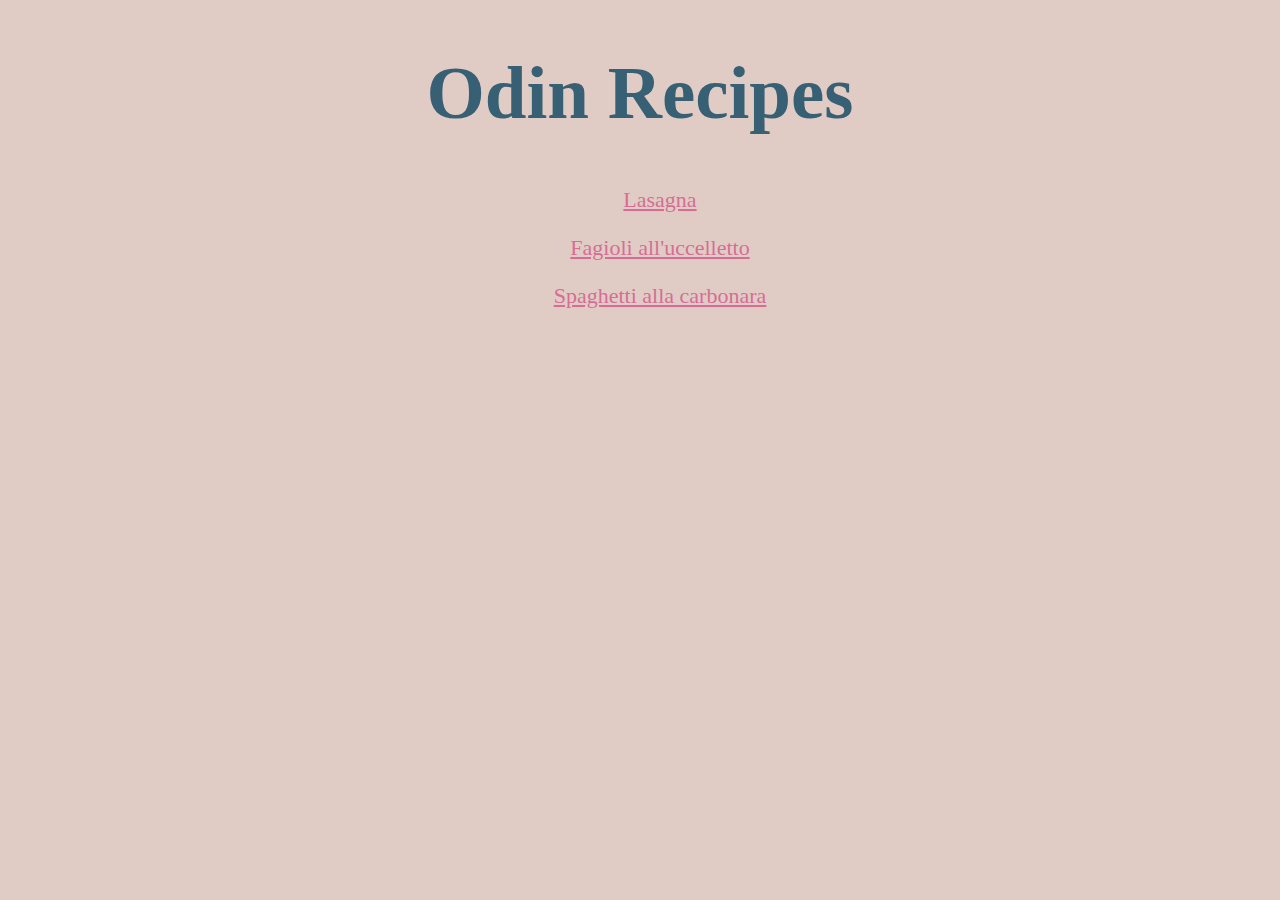
<file: index.html>
<!DOCTYPE html>
<html lang="en">
    <head>
        <meta charset="UTF-8">
        <title>Recipes</title>
        <link rel="stylesheet" href="style.css">
    </head>

    <body>
        <h1 class="title">Odin Recipes</h1>
        <ul class="lista-ricette">
            <li><p><a href="./recipes/lasagna.html">Lasagna</a></p></li>
            <li><p><a href="./recipes/fagioli_uccelletto.html">Fagioli all'uccelletto</a></p></li>
            <li><p><a href="./recipes/spaghetti_carbonara.html">Spaghetti alla carbonara</a></p></li>
        </ul>
    </body>
</html>
</file>
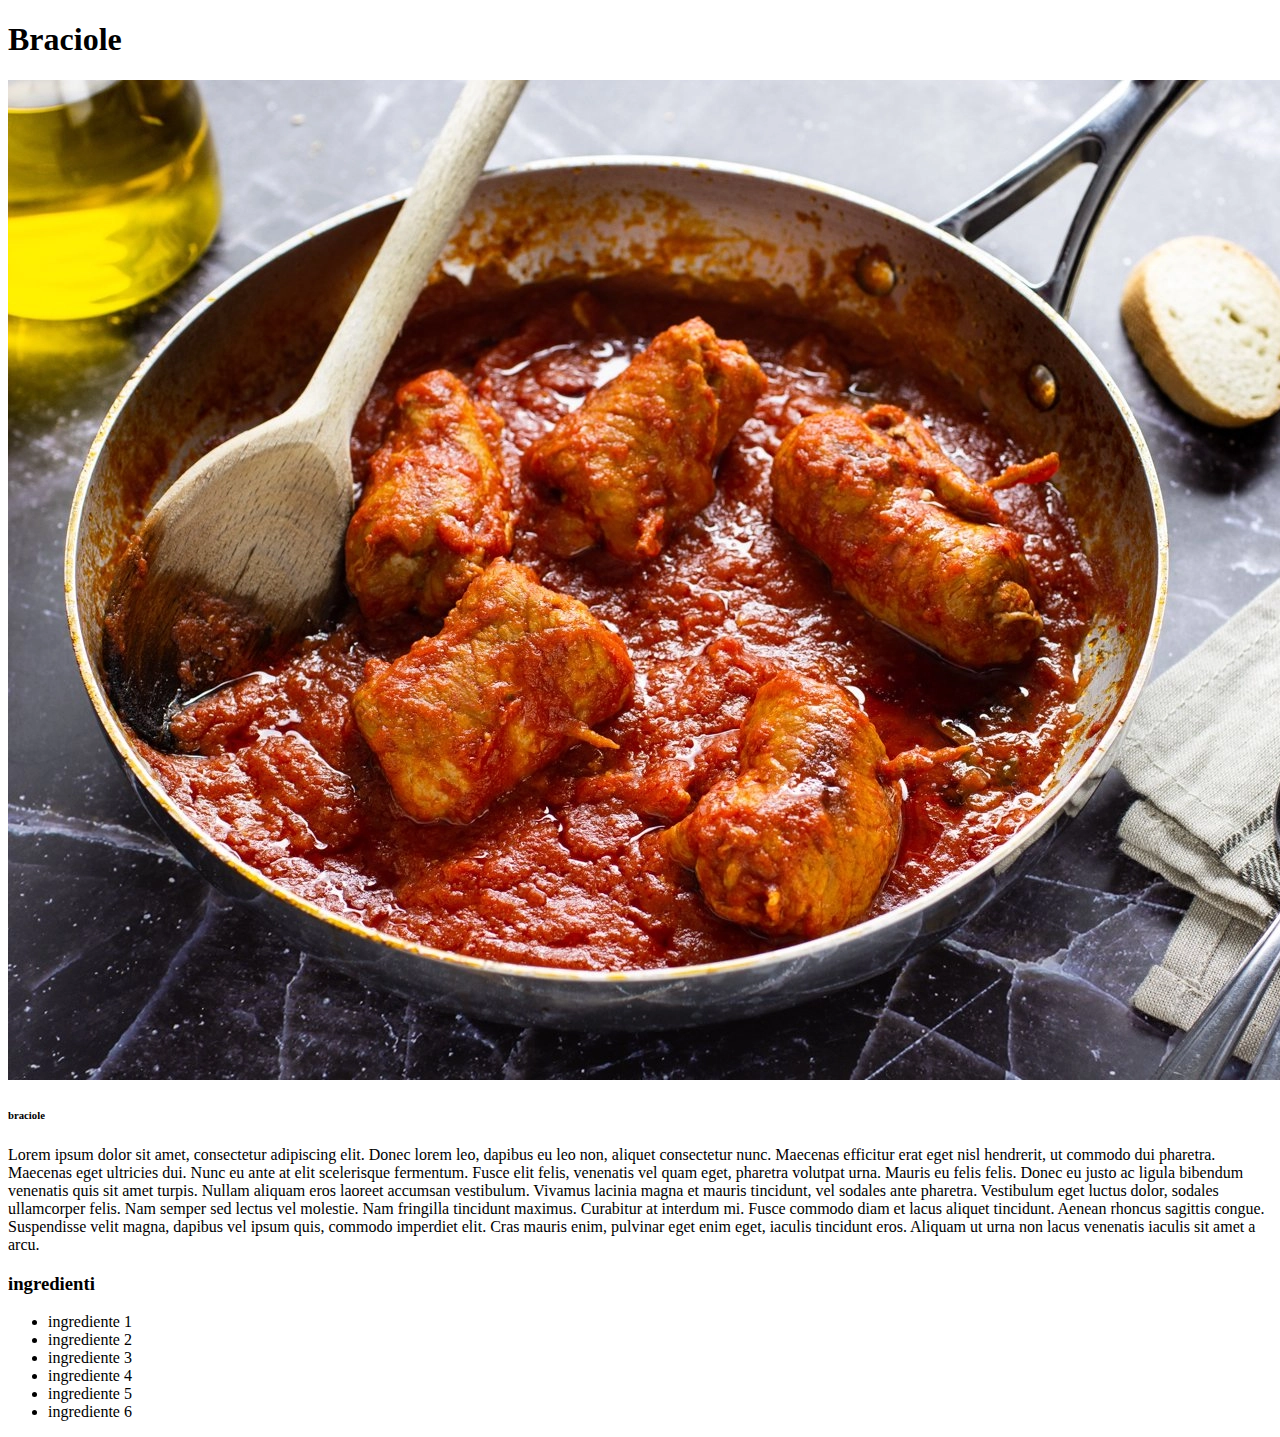
<file: recipes/braciole.html>
<!DOCTYPE html>

<html lang="en">

<head>
  <meta charset=utf-8>
  <title>braciole</title>

<body>
  <h1>Braciole</h1>
  <img src="../images/braciole.webp" </body>
  <h6>braciole</h6>
  <p>Lorem ipsum dolor sit amet, consectetur adipiscing elit. Donec lorem leo, dapibus eu leo non, aliquet consectetur
    nunc. Maecenas efficitur erat eget nisl hendrerit, ut commodo dui pharetra. Maecenas eget ultricies dui. Nunc eu
    ante at elit scelerisque fermentum. Fusce elit felis, venenatis vel quam eget, pharetra volutpat urna. Mauris eu
    felis felis. Donec eu justo ac ligula bibendum venenatis quis sit amet turpis.

    Nullam aliquam eros laoreet accumsan vestibulum. Vivamus lacinia magna et mauris tincidunt, vel sodales ante
    pharetra. Vestibulum eget luctus dolor, sodales ullamcorper felis. Nam semper sed lectus vel molestie. Nam fringilla
    tincidunt maximus. Curabitur at interdum mi. Fusce commodo diam et lacus aliquet tincidunt. Aenean rhoncus sagittis
    congue. Suspendisse velit magna, dapibus vel ipsum quis, commodo imperdiet elit. Cras mauris enim, pulvinar eget
    enim eget, iaculis tincidunt eros. Aliquam ut urna non lacus venenatis iaculis sit amet a arcu.</p>
  </head>

  <h3>ingredienti</h3>

  <ul>
    <li>ingrediente 1</li>
    <li>ingrediente 2</li>
    <li>ingrediente 3</li>
    <li>ingrediente 4</li>
    <li>ingrediente 5</li>
    <li>ingrediente 6</li>
  </ul>

</html>
</file>
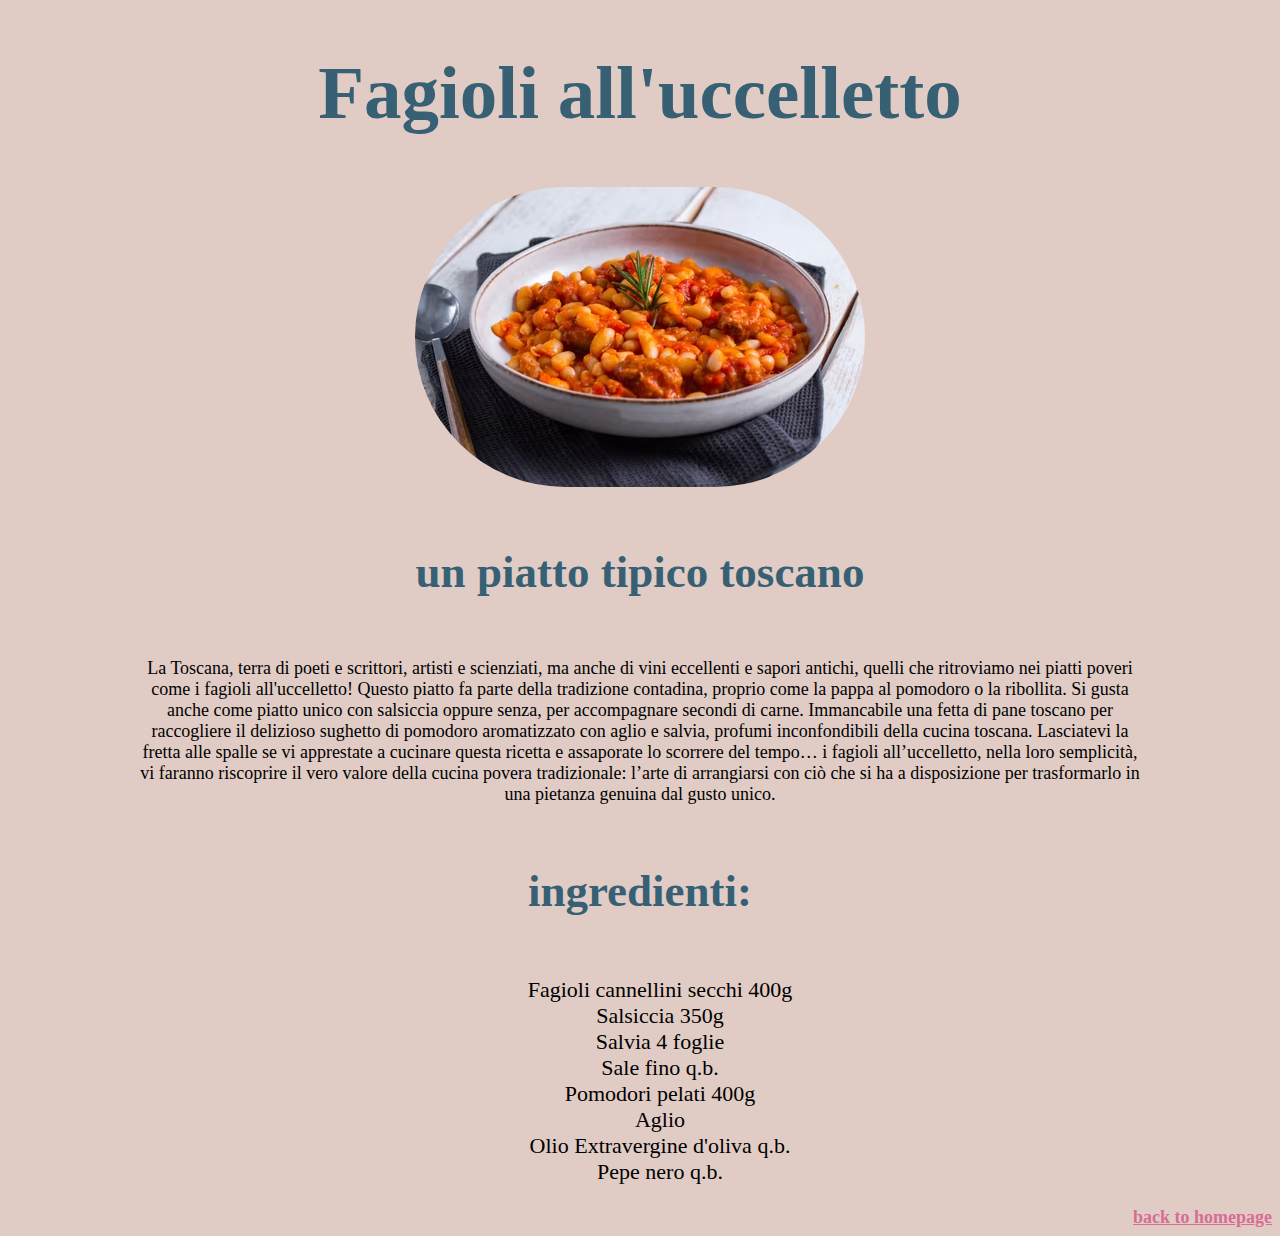
<file: recipes/fagioli_uccelletto.html>
<!DOCTYPE html>

<html lang="en">
    <head>
        <meta charset="UTF-8">
        <title>Fagioli all'uccelletto</title>
        <link rel="stylesheet" href="../style.css">
    </head>

    <body>
        <h1 class="title">Fagioli all'uccelletto</h1>
        <img src="../img/fagioli_uccelletto.jpg">
        <h4 class="subtitle">un piatto tipico toscano</h4>
        <p class="description">La Toscana, terra di poeti e scrittori, artisti e scienziati, ma anche di vini eccellenti e sapori antichi, quelli che ritroviamo nei piatti poveri come i fagioli all'uccelletto! Questo piatto fa parte della tradizione contadina, proprio come la pappa al pomodoro o la ribollita. Si gusta anche come piatto unico con salsiccia oppure senza, per accompagnare secondi di carne. Immancabile una fetta di pane toscano per raccogliere il delizioso sughetto di pomodoro aromatizzato con aglio e salvia, profumi inconfondibili della cucina toscana. Lasciatevi la fretta alle spalle se vi apprestate a cucinare questa ricetta e assaporate lo scorrere del tempo… i fagioli all’uccelletto, nella loro semplicità, vi faranno riscoprire il vero valore della cucina povera tradizionale: l’arte di arrangiarsi con ciò che si ha a disposizione per trasformarlo in una pietanza genuina dal gusto unico.</p>
        <h4 class="subtitle">ingredienti:</h4>
        <ul class="ingredients">
            <li>Fagioli cannellini secchi 400g</li>
            <li>Salsiccia 350g</li>
            <li>Salvia 4 foglie</li>
            <li>Sale fino q.b.</li>
            <li>Pomodori pelati 400g</li>
            <li>Aglio</li>
            <li>Olio Extravergine d'oliva q.b.</li>
            <li>Pepe nero q.b.</li>
        </ul>

        <div class="back">
            <a href="../index.html">back to homepage</a>
        </div> 
    </body>
</html>
</file>
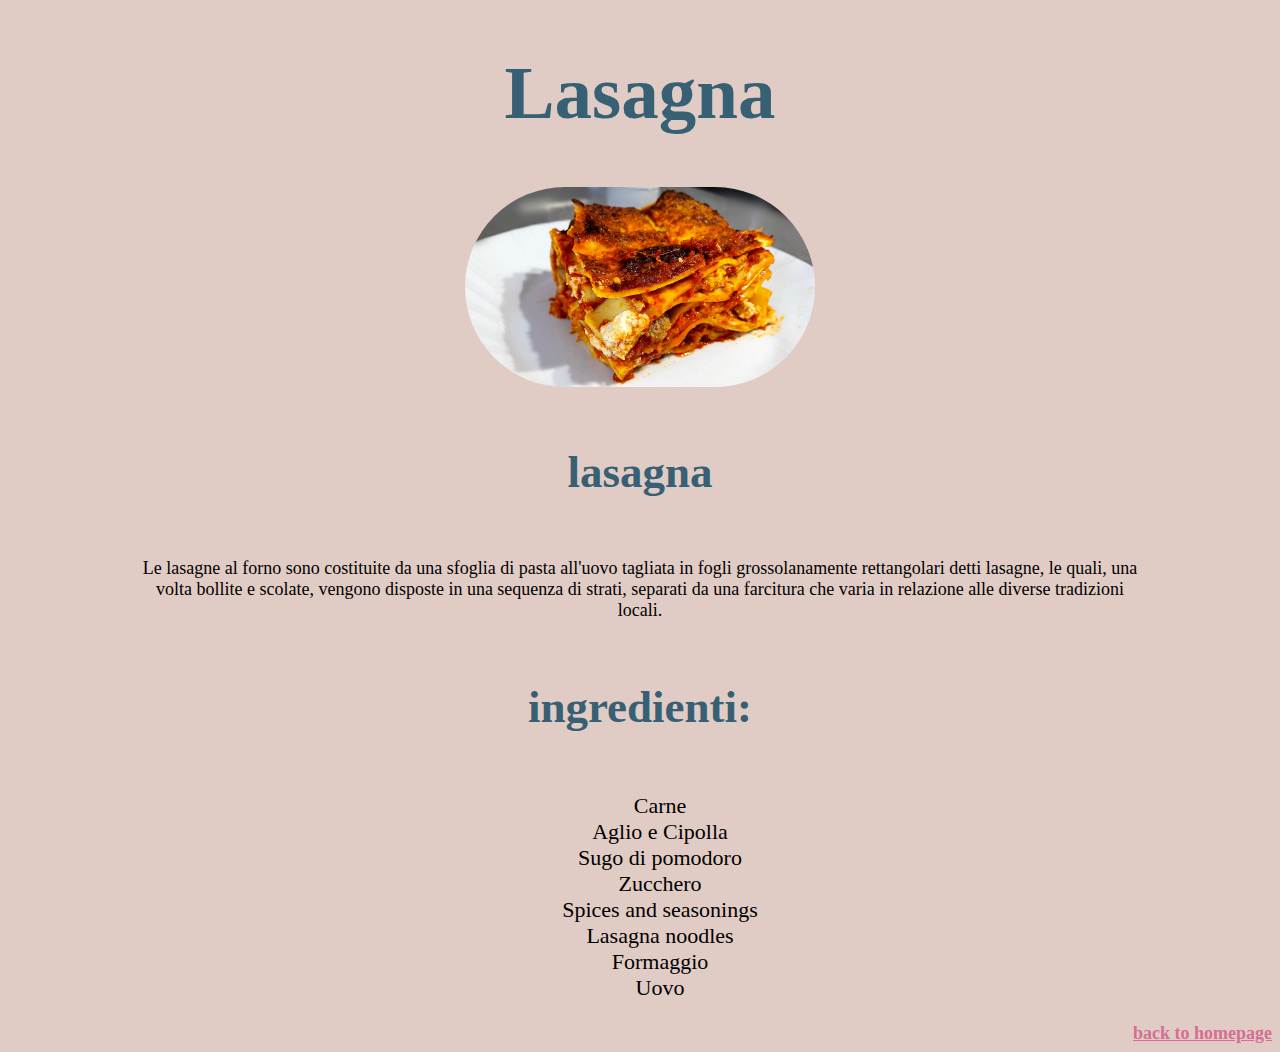
<file: recipes/lasagna.html>
<!DOCTYPE html>

<html lang="en">
    <head>
        <meta charset="UTF-8">
        <title>Lasagna</title>
        <link rel="stylesheet" href="../style.css">
    </head>

    <body>
        <h1 class="title">Lasagna</h1>
        <img src="../img/lasagna.jpg" alt="lasagna" width="350" height="200px">
        <h4 class="subtitle">lasagna</h4>
        <p class="description">Le lasagne al forno sono costituite da una sfoglia di pasta all'uovo tagliata in fogli grossolanamente rettangolari detti lasagne, le quali, una volta bollite e scolate, vengono disposte in una sequenza di strati, separati da una farcitura che varia in relazione alle diverse tradizioni locali.</p>
        <h4 class="subtitle">ingredienti:</h4>
        <ul class="ingredients">
            <li>Carne</li>
            <li>Aglio e Cipolla
            </li>
            <li>Sugo di pomodoro</li>
            <li>Zucchero</li>
            <li>Spices and seasonings</li>
            <li>Lasagna noodles</li>
            <li>Formaggio</li>
            <li>Uovo</li>
        </ul>

        <div class="back">
            <a href="../index.html">back to homepage</a>
        </div>
    </body>
</html>
</file>
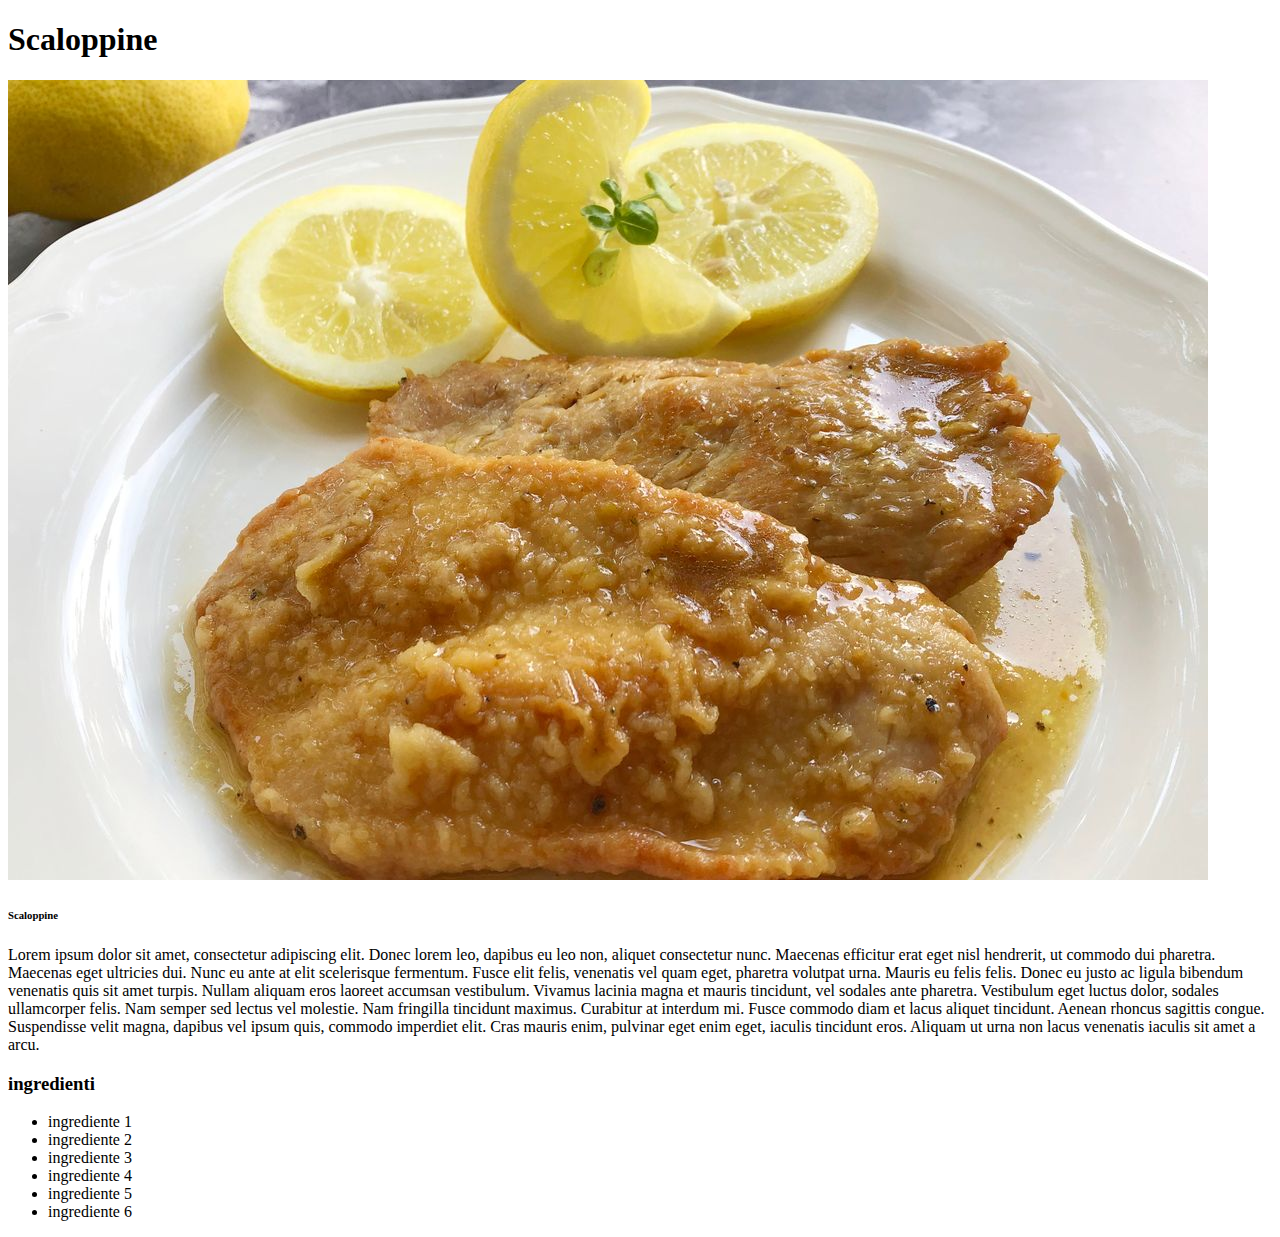
<file: recipes/scaloppine.html>
<!DOCTYPE html>

<html lang="en">

<head>
  <meta charset=utf-8>
  <title>scaloppine</title>

<body>
  <h1>Scaloppine</h1>
  <img src="../images/scaloppine.jpg" </body>
  <h6>Scaloppine</h6>
  <p>Lorem ipsum dolor sit amet, consectetur adipiscing elit. Donec lorem leo, dapibus eu leo non, aliquet consectetur
    nunc. Maecenas efficitur erat eget nisl hendrerit, ut commodo dui pharetra. Maecenas eget ultricies dui. Nunc eu
    ante at elit scelerisque fermentum. Fusce elit felis, venenatis vel quam eget, pharetra volutpat urna. Mauris eu
    felis felis. Donec eu justo ac ligula bibendum venenatis quis sit amet turpis.

    Nullam aliquam eros laoreet accumsan vestibulum. Vivamus lacinia magna et mauris tincidunt, vel sodales ante
    pharetra. Vestibulum eget luctus dolor, sodales ullamcorper felis. Nam semper sed lectus vel molestie. Nam fringilla
    tincidunt maximus. Curabitur at interdum mi. Fusce commodo diam et lacus aliquet tincidunt. Aenean rhoncus sagittis
    congue. Suspendisse velit magna, dapibus vel ipsum quis, commodo imperdiet elit. Cras mauris enim, pulvinar eget
    enim eget, iaculis tincidunt eros. Aliquam ut urna non lacus venenatis iaculis sit amet a arcu.</p>
  </head>

  <h3>ingredienti</h3>

  <ul>
    <li>ingrediente 1</li>
    <li>ingrediente 2</li>
    <li>ingrediente 3</li>
    <li>ingrediente 4</li>
    <li>ingrediente 5</li>
    <li>ingrediente 6</li>
  </ul>

</html>
</file>
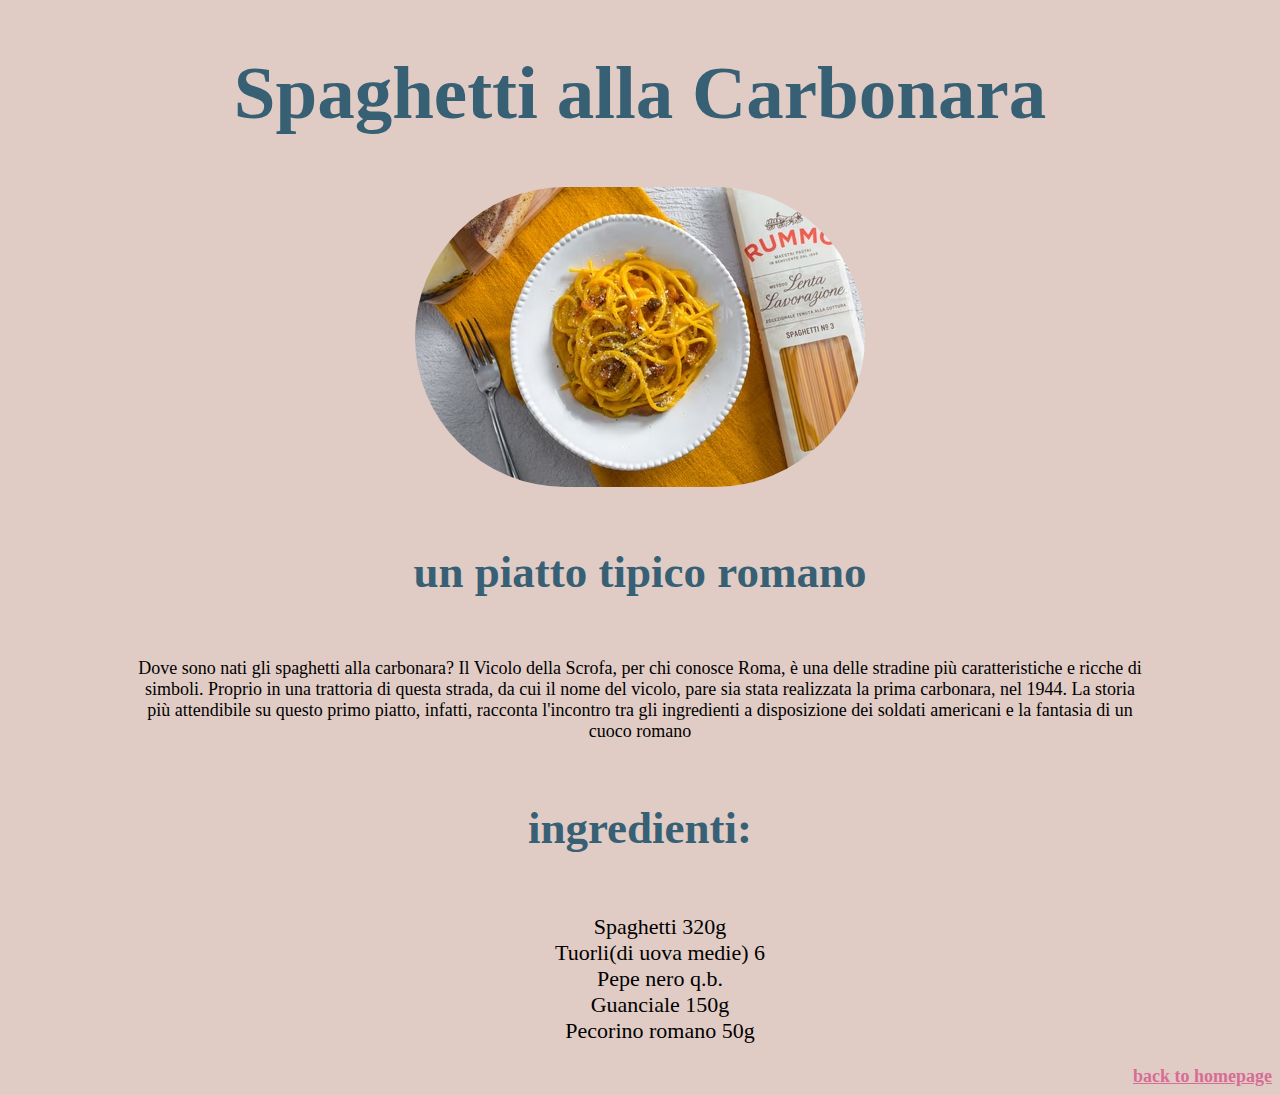
<file: recipes/spaghetti_carbonara.html>
<!DOCTYPE html>

<html lang="en">
    <head>
        <meta charset="UTF-8">
        <title>Spaghetti alla carbonara</title>
        <link rel="stylesheet" href="../style.css">
    </head>

    <body>
        <h1 class="title">Spaghetti alla Carbonara</h1>
        <img src="../img/spaghetti_carbonara.jpg">
        <h4 class="subtitle">un piatto tipico romano</h4>
        <p class="description">Dove sono nati gli spaghetti alla carbonara? Il Vicolo della Scrofa, per chi conosce Roma, è una delle stradine più caratteristiche e ricche di simboli. Proprio in una trattoria di questa strada, da cui il nome del vicolo, pare sia stata realizzata la prima carbonara, nel 1944. La storia più attendibile su questo primo piatto, infatti, racconta l'incontro tra gli ingredienti a disposizione dei soldati americani e la fantasia di un cuoco romano</p>
        <h4 class="subtitle">ingredienti:</h4>
        <ul class="ingredients">
            <li>Spaghetti 320g</li>
            <li>Tuorli(di uova medie) 6</li>
            <li>Pepe nero q.b.</li>
            <li>Guanciale 150g</li>
            <li>Pecorino romano 50g</li>
        </ul>

        <div class="back">
            <a href="../index.html">back to homepage</a>
        </div>
    </body>
</html>
</file>
<file: style.css>
body {
    background-color: #E0CCC5;
}

.title,
.subtitle {
    text-align: center;
    font-size: 75px;
    font-weight: 800;
    color: #376074;
}


.subtitle {
    font-size: 45px;
    font-weight: 600;
}

img {
    display:block;
    margin-left: auto;
    margin-right: auto;
    border-radius: 4cm;
}

a {
    color: #D76D95;
}

a:hover {
    color: red;
}

.description {
    text-align: center;
    font-size: 18px;
    margin-left: 10%;
    margin-right: 10%;
}

.lista-ricette,
.ingredients {
    font-size: 22px;
    font-weight: 500;
    text-align: center;
    list-style-type: none;
}



.back {
    text-align: right;
    font-size: 18px;
    font-weight: 700;
}
</file>
